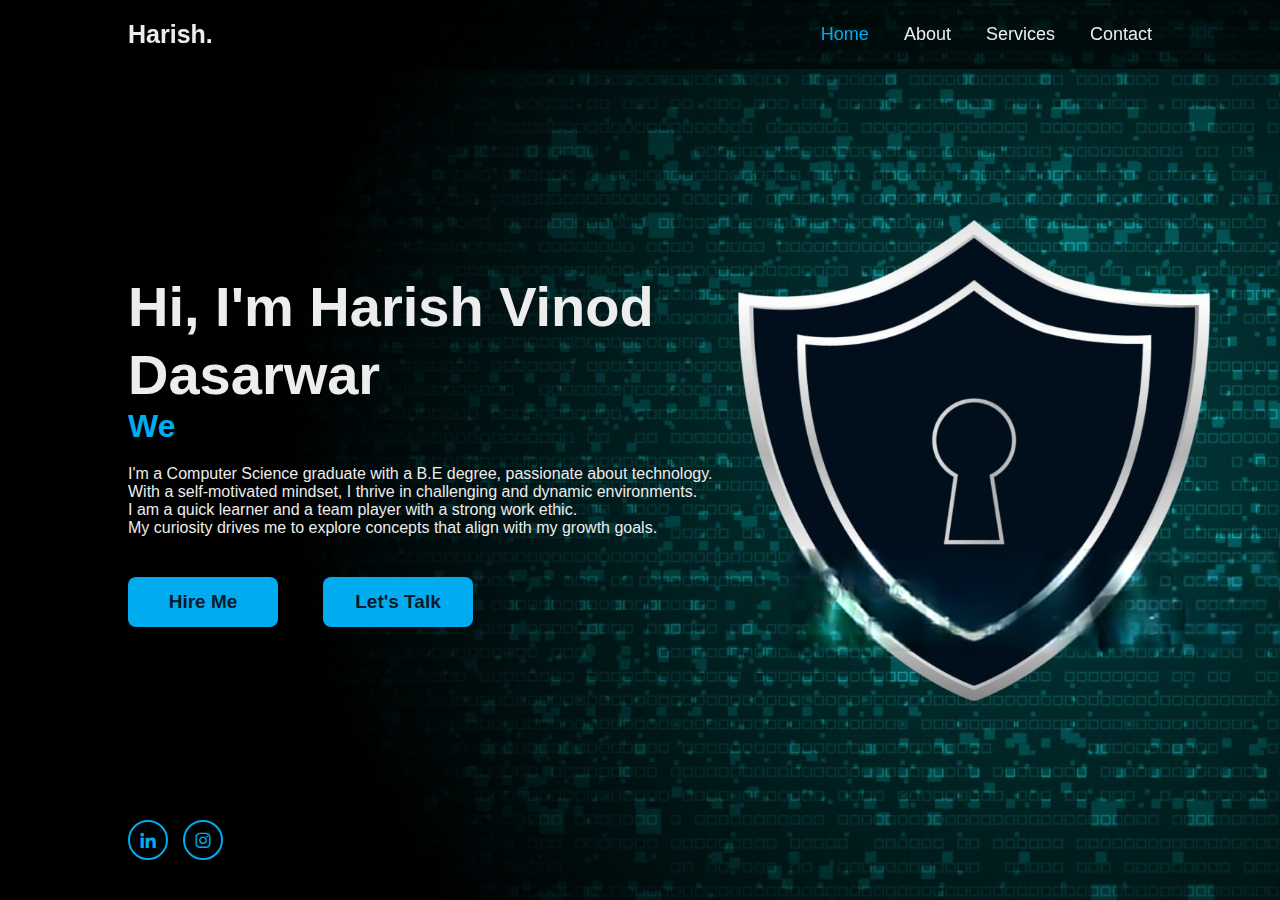
<file: index.html>
<!DOCTYPE html>
<html lang="en">

<head>
    <meta charset="UTF-8">
    <meta name="viewport" content="width=device-width, initial-scale=1.0">
    <title>Portfolio</title>
    <link rel="icon" type="image/png" href="ORIGINAL.jpg">
    <link rel="stylesheet" href="style.css">
    <link href='https://unpkg.com/boxicons@2.1.4/css/boxicons.min.css' rel='stylesheet'>
</head>

<body>
    <header class="header">
        <a href="#" class="logo">Harish.</a>

        <nav class="navbar">
            <a href="index.html" class="active">Home</a>
            <a href="about.html">About</a>
            <a href="services.html">Services</a>
            <a href="contact.html">Contact</a>
        </nav>

        <button class="menu-toggle">&#9776;</button>
    </header>

    <section class="home">
        <div class="home-content">
            <h1>Hi, I'm Harish Vinod Dasarwar</h1>
            <h3 id="role">Web Developer</h3>
            <p>
                I'm a Computer Science graduate with a B.E degree, passionate about technology.
                <br />
                With a self-motivated mindset, I thrive in challenging and dynamic environments.
                <br />
                I am a quick learner and a team player with a strong work ethic.
                <br />
                My curiosity drives me to explore concepts that align with my growth goals.
            </p>
            <div class="btn-box">
                <a href="contact.html">Hire Me</a>
                <a href="contact.html">Let's Talk</a>
            </div>
        </div>

        <div class="home-sci">
            <a href="https://www.linkedin.com/in/harish-dasarwar-5668a2246" target="_blank">
                <i class='bx bxl-linkedin'></i>
            </a>
            <a href="https://www.instagram.com/" target="_blank">
                <i class='bx bxl-instagram'></i>
            </a>
        </div>
    </section>

    <script src="script.js"></script>
</body>

</html>
</file>
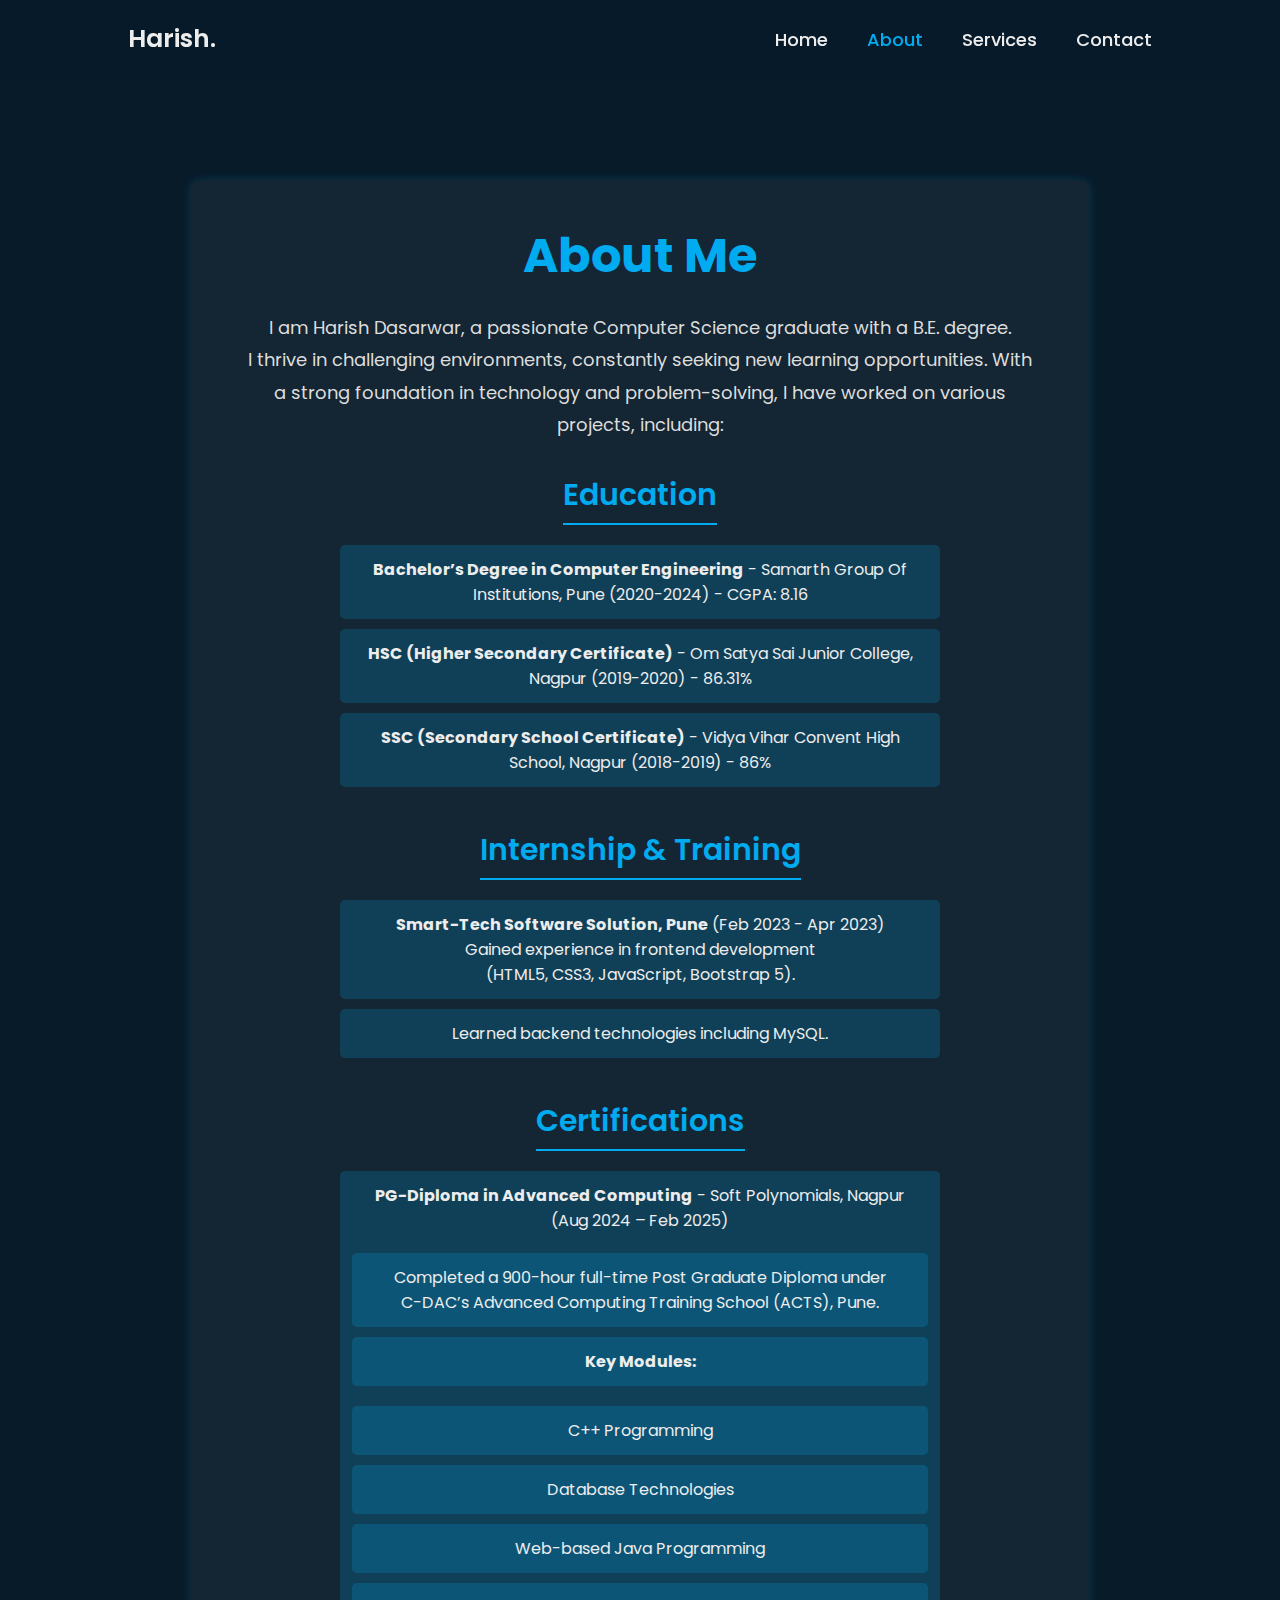
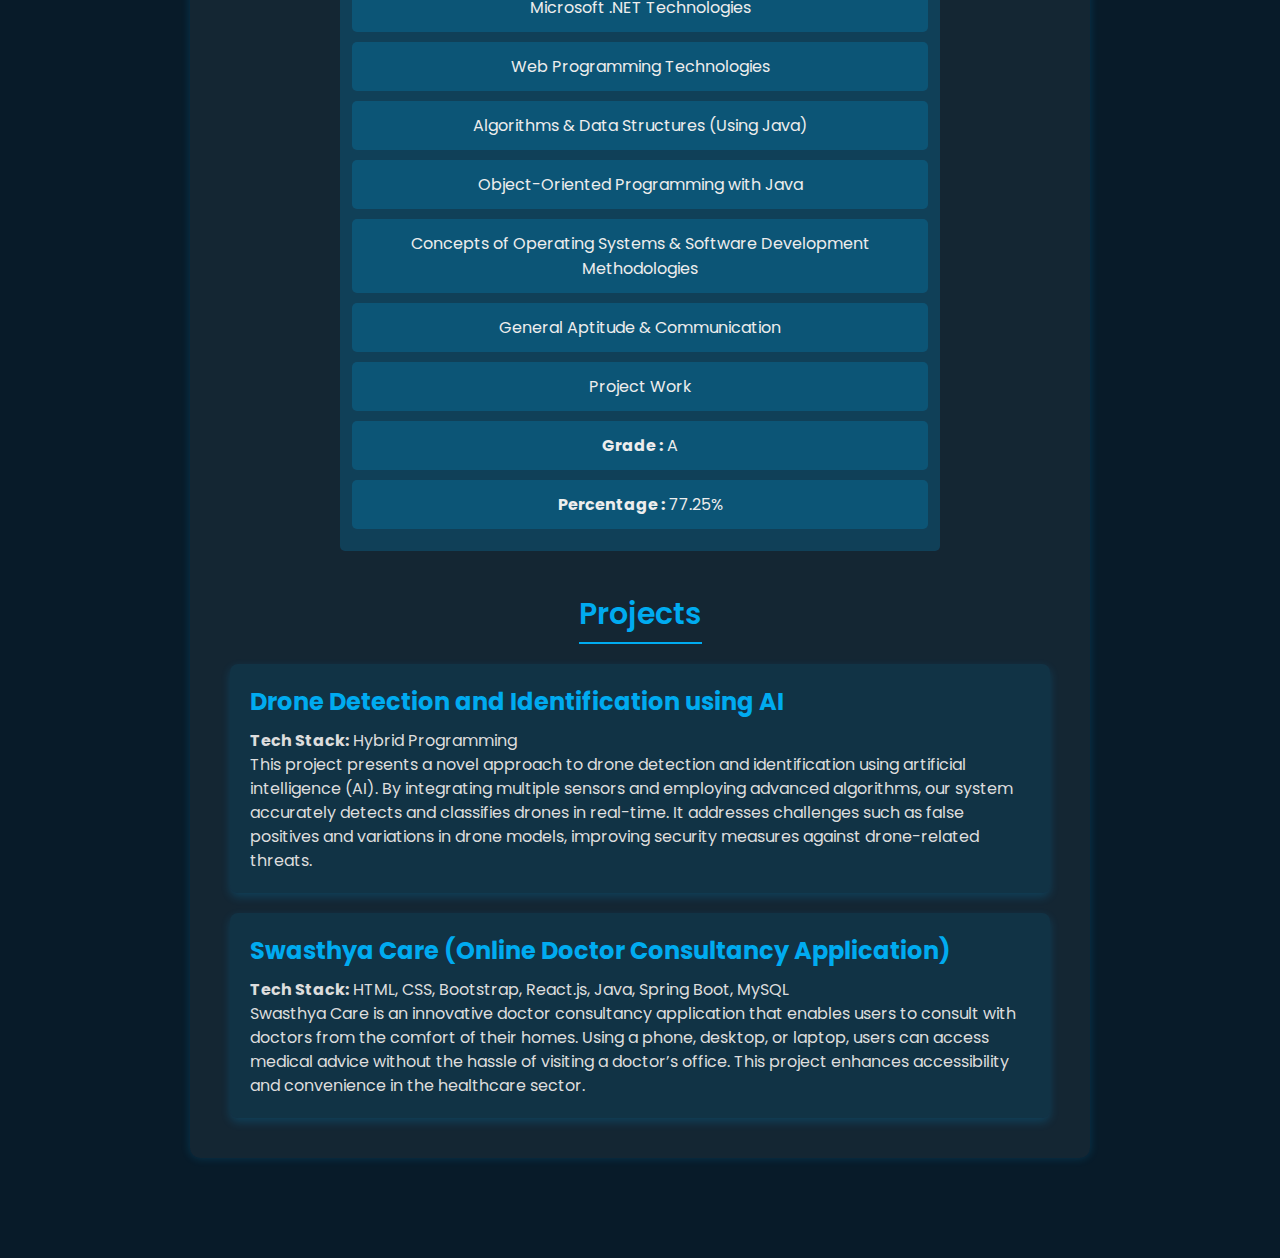
<file: about.html>
<!DOCTYPE html>
<html lang="en">

<head>
    <meta charset="UTF-8">
    <meta name="viewport" content="width=device-width, initial-scale=1.0">
    <title>About Me</title>
    <link rel="stylesheet" href="styleAb.css">
</head>

<body>
    <header class="header">
        <a href="index.html" class="logo">Harish.</a>
        <nav class="navbar">
            <a href="index.html">Home</a>
            <a href="about.html" class="active">About</a>
            <a href="services.html">Services</a>
            <a href="contact.html">Contact</a>
        </nav>
    </header>

    <section class="about">
        <h1>About Me</h1>
        <p>
            I am Harish Dasarwar, a passionate Computer Science graduate with a B.E. degree. </br>
            I thrive in challenging environments, constantly seeking new learning opportunities.
            With a strong foundation in technology and problem-solving, I have worked on various projects, including:
        </p>

        <h2>Education</h2>
        <ul>
            <li><strong>Bachelor’s Degree in Computer Engineering</strong> - Samarth Group Of Institutions, Pune
                (2020-2024) - CGPA: 8.16</li>
            <li><strong>HSC (Higher Secondary Certificate)</strong> - Om Satya Sai Junior College, Nagpur (2019-2020) -
                86.31%</li>
            <li><strong>SSC (Secondary School Certificate)</strong> - Vidya Vihar Convent High School, Nagpur
                (2018-2019) - 86%</li>
        </ul>

        <h2>Internship & Training</h2>
        <ul>
            <li><strong>Smart-Tech Software Solution, Pune</strong> (Feb 2023 - Apr 2023) </br>
                Gained experience in frontend development </br> (HTML5, CSS3, JavaScript, Bootstrap 5).</li>
            <li>Learned backend technologies including MySQL.</li>
        </ul>

        <h2>Certifications</h2>
        <ul>
            <li>
                <strong>PG-Diploma in Advanced Computing</strong> - Soft Polynomials, Nagpur <br>
                (Aug 2024 – Feb 2025)
                <ul>
                    <li>Completed a 900-hour full-time Post Graduate Diploma under </br> C-DAC’s Advanced Computing Training
                        School (ACTS), Pune.</li>
                    <li><strong>Key Modules:</strong></li>
                    <ul>
                        <li>C++ Programming</li>
                        <li>Database Technologies</li>
                        <li>Web-based Java Programming</li>
                        <li>Microsoft .NET Technologies</li>
                        <li>Web Programming Technologies</li>
                        <li>Algorithms & Data Structures (Using Java)</li>
                        <li>Object-Oriented Programming with Java</li>
                        <li>Concepts of Operating Systems & Software Development Methodologies</li>
                        <li>General Aptitude & Communication</li>
                        <li>Project Work</li>
                    </ul>
                    <li><strong>Grade :</strong> A</li>
                    <li><strong>Percentage :</strong> 77.25%</li>
                </ul>
            </li>
        </ul>


        <h2>Projects</h2>
        <div class="project">
            <h3>Drone Detection and Identification using AI</h3>
            <p><strong>Tech Stack:</strong> Hybrid Programming</p>
            <p>
                This project presents a novel approach to drone detection and identification using artificial
                intelligence (AI).
                By integrating multiple sensors and employing advanced algorithms, our system accurately detects and
                classifies drones in real-time.
                It addresses challenges such as false positives and variations in drone models, improving security
                measures against drone-related threats.
            </p>
        </div>

        <div class="project">
            <h3>Swasthya Care (Online Doctor Consultancy Application)</h3>
            <p><strong>Tech Stack:</strong> HTML, CSS, Bootstrap, React.js, Java, Spring Boot, MySQL</p>
            <p>
                Swasthya Care is an innovative doctor consultancy application that enables users to consult with doctors
                from the comfort of their homes.
                Using a phone, desktop, or laptop, users can access medical advice without the hassle of visiting a
                doctor’s office.
                This project enhances accessibility and convenience in the healthcare sector.
            </p>
        </div>

    </section>
</body>

</html>
</file>
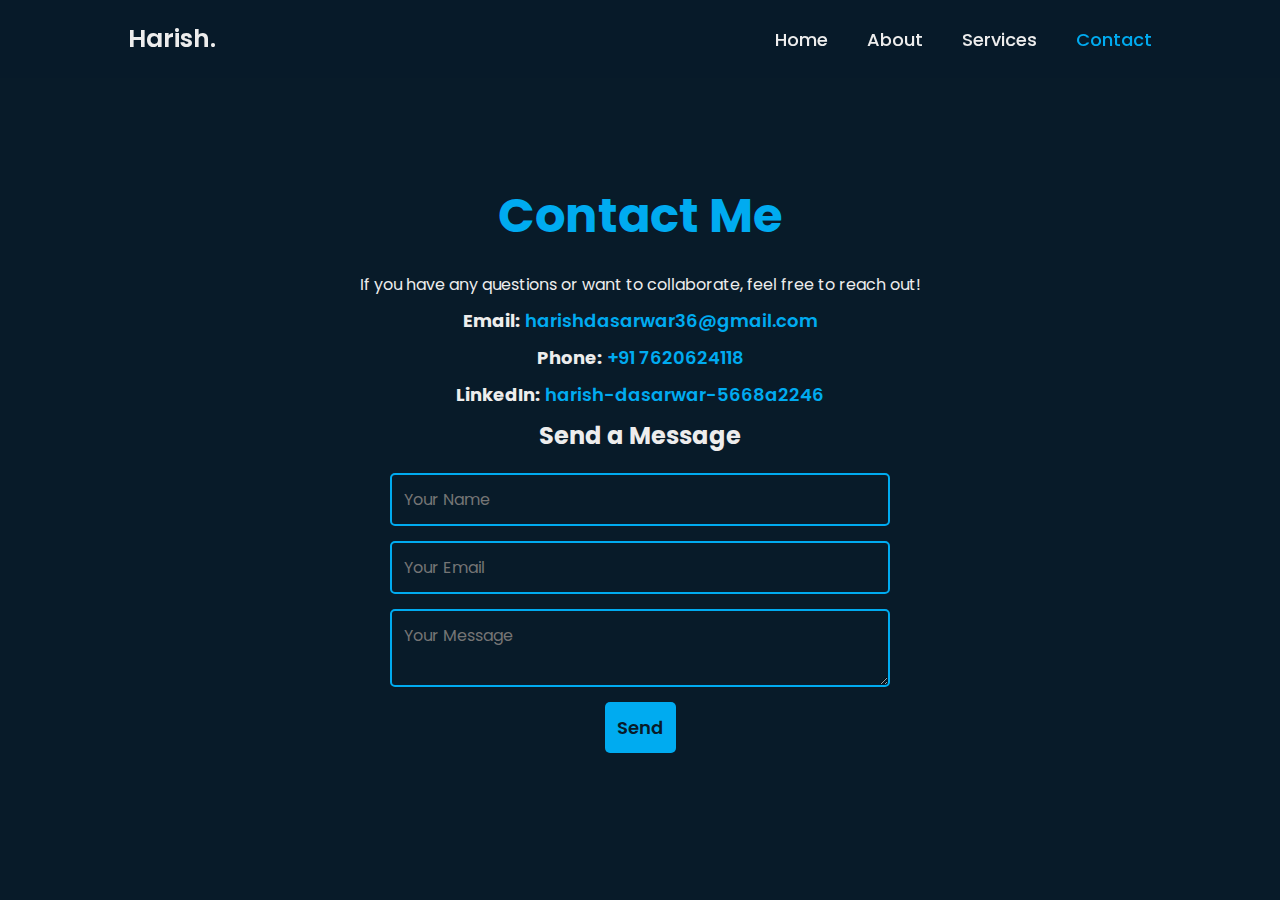
<file: contact.html>
<!DOCTYPE html>
<html lang="en">
<head>
    <meta charset="UTF-8">
    <meta name="viewport" content="width=device-width, initial-scale=1.0">
    <title>Contact Me</title>
    <link rel="stylesheet" href="styleCon.css">
</head>
<body>
    <header class="header">
        <a href="index.html" class="logo">Harish.</a>
        <nav class="navbar">
            <a href="index.html">Home</a>
            <a href="about.html">About</a>
            <a href="services.html">Services</a>
            <a href="contact.html" class="active">Contact</a>
        </nav>
    </header>

    <section class="contact">
        <h1>Contact Me</h1>
        <p>If you have any questions or want to collaborate, feel free to reach out!</p>
        
        <div class="contact-info">
            <p><strong>Email:</strong> <a href="mailto:harishdasarwar36@gmail.com">harishdasarwar36@gmail.com</a></p>
            <p><strong>Phone:</strong> <a href="tel:+917620624118">+91 7620624118</a></p>
            <p><strong>LinkedIn:</strong> <a href="https://www.linkedin.com/in/harish-dasarwar-5668a2246" target="_blank">harish-dasarwar-5668a2246</a></p>
        </div>

        <h2>Send a Message</h2>
        <form id="contactForm" action="https://formspree.io/f/mgvavwdo" method="POST">
            <input type="text" name="name" id="name" placeholder="Your Name" required>
            <input type="email" name="email" id="email" placeholder="Your Email" required>
            <textarea name="message" id="message" placeholder="Your Message" required></textarea>
            <button type="submit">Send</button>
        </form>

        <p id="successMessage" style="display:none; color: #00abf0; margin-top: 10px;">Your message has been sent successfully!</p>
    </section>

    <script>
        document.getElementById("contactForm").addEventListener("submit", function(event) {
            event.preventDefault(); // Prevent default form submission
            
            const form = event.target;
            const formData = new FormData(form);

            fetch(form.action, {
                method: "POST",
                body: formData,
                headers: {
                    "Accept": "application/json"
                }
            }).then(response => {
                if (response.ok) {
                    document.getElementById("successMessage").style.display = "block";
                    form.reset(); // Reset form fields after successful submission
                } else {
                    alert("Oops! Something went wrong, please try again.");
                }
            }).catch(error => {
                alert("Error: " + error.message);
            });
        });
    </script>

</body>
</html>
</file>
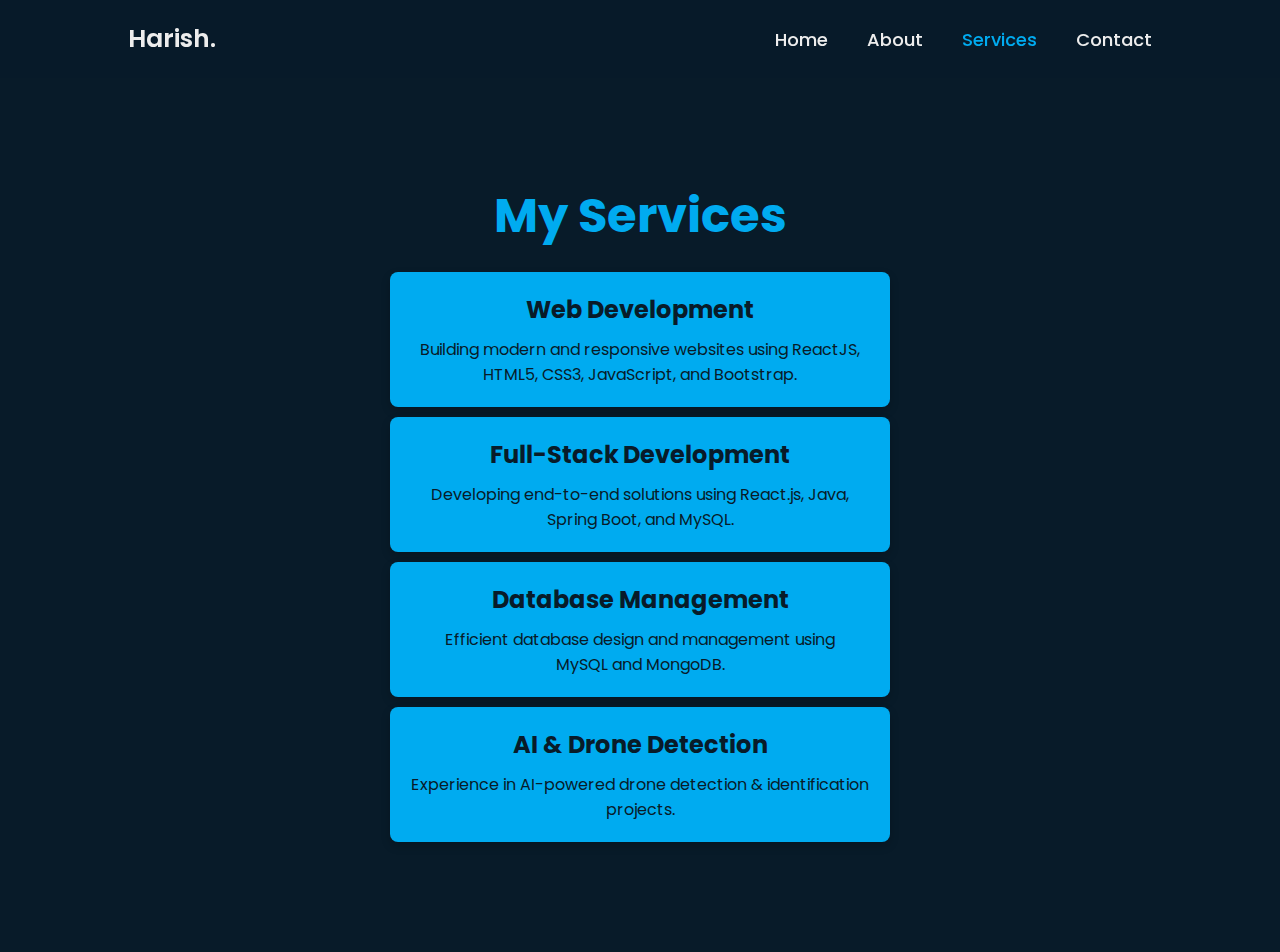
<file: services.html>
<!DOCTYPE html>
<html lang="en">
<head>
    <meta charset="UTF-8">
    <meta name="viewport" content="width=device-width, initial-scale=1.0">
    <title>Services</title>
    <link rel="stylesheet" href="styleServ.css">
</head>
<body>
    <header class="header">
        <a href="index.html" class="logo">Harish.</a>
        <nav class="navbar">
            <a href="index.html">Home</a>
            <a href="about.html">About</a>
            <a href="services.html" class="active">Services</a>
            <a href="contact.html">Contact</a>
        </nav>
    </header>

    <section class="services">
        <h1>My Services</h1>
        <div class="service-box">
            <h2>Web Development</h2>
            <p>Building modern and responsive websites using ReactJS, HTML5, CSS3, JavaScript, and Bootstrap.</p>
        </div>
        <div class="service-box">
            <h2>Full-Stack Development</h2>
            <p>Developing end-to-end solutions using React.js, Java, Spring Boot, and MySQL.</p>
        </div>
        <div class="service-box">
            <h2>Database Management</h2>
            <p>Efficient database design and management using </br> MySQL and MongoDB.</p>
        </div>
        <div class="service-box">
            <h2>AI & Drone Detection</h2>
            <p>Experience in AI-powered drone detection & identification projects.</p>
        </div>
    </section>
</body>
</html>
</file>
<file: style.css>
* {
    margin: 0;
    padding: 0;
    box-sizing: border-box;
    font-family: 'Poppins', sans-serif;
}

body {
    color: #ededed;
}

.header {
    position: fixed;
    top: 0;
    left: 0;
    width: 100%;
    padding: 20px 10%;
    background: rgba(0, 0, 0, 0.6); 
    display: flex;
    justify-content: space-between;
    align-items: center;
    z-index: 1000;
}

/* Logo */
.logo {
    font-size: 25px;
    color: #ededed;
    text-decoration: none;
    font-weight: 600;
}

.navbar {
    display: flex;
}

.navbar a {
    font-size: 18px;
    color: #ededed;
    text-decoration: none;
    font-weight: 500;
    margin-left: 35px;
    transition: .3s;
}

.navbar a:hover,
.navbar a.active {
    color: #00abf0;
}

.menu-toggle {
    display: none;
    font-size: 30px;
    cursor: pointer;
    color: #ededed;
    background: transparent;
    border: none;
}

@media (max-width: 768px) {
    .header {
        padding: 15px 5%;
    }

    .menu-toggle {
        display: block;
    }

    .navbar {
        display: none;
        flex-direction: column;
        position: absolute;
        top: 60px;
        right: 0;
        background: rgba(0, 0, 0, 0.9);
        width: 100%;
        text-align: center;
        padding: 20px 0;
    }

    .navbar a {
        display: block;
        padding: 15px;
        margin: 5px 0;
    }

    .navbar a:hover {
        background: #00abf0;
        color: #081b29;
    }

    .show-menu {
        display: flex;
    }
}

.home {
    color: #ededed;
    height: 100vh;
    background: url('bg.jpeg') no-repeat center center / cover;
    display: flex;
    align-items: center;
    padding: 0 10%;
}

.home-content {
    max-width: 600px;
}

.home-content h1 {
    font-size: 56px;
    font-weight: 700;
    line-height: 1.2;
}

.home-content h3 {
    font-size: 32px;
    font-weight: 700;
    color: #00abf0;
}

.home-content p {
    font-size: 16px;
    margin: 20px 0 40px;
}

.btn-box {
    display: flex;
    justify-content: space-between;
    width: 345px;
    height: 50px;
}

.btn-box a {
    display: inline-flex;
    justify-content: center;
    align-items: center;
    width: 150px;
    height: 100%;
    background: #00abf0;
    border-radius: 8px;
    font-size: 19px;
    color: #081b29;
    text-decoration: none;
    font-weight: 600;
    transition: .5s;
}

.btn-box a:hover {
    background: transparent;
    color: #00abf0;
    border: 2px solid #00abf0;
}
.home-sci {
    position: absolute;
    bottom: 40px;
    display: flex;
    gap: 15px;
}

.home-sci a {
    display: flex;
    justify-content: center;
    align-items: center;
    width: 40px;
    height: 40px;
    background: transparent;
    border: 2px solid #00abf0;
    border-radius: 50%;
    font-size: 20px;
    color: #00abf0;
    text-decoration: none;
    transition: .5s;
}

.home-sci a:hover {
    background: #00abf0;
    color: #081b29;
}
</file>
<file: styleAb.css>
/* Import Google Font */
@import url('https://fonts.googleapis.com/css2?family=Poppins:wght@300;400;600;700&display=swap');

* {
    margin: 0;
    padding: 0;
    box-sizing: border-box;
    font-family: 'Poppins', sans-serif;
}

body {
    background: #081b29;
    color: #ededed;
    padding-top: 80px; /* Prevents content from being hidden under the fixed navbar */
}

/* Header & Navbar */
.header {
    position: fixed;
    top: 0;
    left: 0;
    width: 100%;
    padding: 20px 10%;
    background: rgba(8, 27, 41, 0.9); /* Slight transparency for a modern look */
    display: flex;
    justify-content: space-between;
    align-items: center;
    z-index: 100;
}

.logo {
    font-size: 25px;
    color: #ededed;
    text-decoration: none;
    font-weight: 600;
}

.navbar a {
    font-size: 18px;
    color: #ededed;
    text-decoration: none;
    font-weight: 500;
    margin-left: 35px;
    transition: .3s;
}

.navbar a:hover,
.navbar a.active {
    color: #00abf0;
}

/* About Section */
.about {
    max-width: 900px;
    margin: 100px auto;
    padding: 40px;
    background: rgba(255, 255, 255, 0.05); /* Slight glass effect */
    border-radius: 10px;
    box-shadow: 0 0 10px rgba(0, 171, 240, 0.2);
    text-align: center;
}

/* Section Headings */
.about h1 {
    font-size: 48px;
    font-weight: 700;
    color: #00abf0;
    margin-bottom: 20px;
}

.about h2 {
    font-size: 30px;
    font-weight: 600;
    color: #00abf0;
    margin-top: 30px;
    border-bottom: 2px solid #00abf0;
    display: inline-block;
    padding-bottom: 5px;
}

.about p {
    font-size: 18px;
    line-height: 1.8;
    max-width: 800px;
    margin: auto;
    color: #ddd;
}

/* Lists (Education, Certifications, etc.) */
.about ul {
    list-style: none;
    margin-top: 20px;
    padding: 0;
}

.about ul li {
    background: rgba(0, 171, 240, 0.2);
    color: #ededed;
    padding: 12px;
    border-radius: 5px;
    margin: 10px auto;
    max-width: 600px;
    font-size: 16px;
}

/* Projects Section */
.project {
    background: rgba(0, 171, 240, 0.1);
    padding: 20px;
    margin-top: 20px;
    border-radius: 8px;
    box-shadow: 0px 4px 10px rgba(0, 171, 240, 0.2);
    text-align: left;
}

.project h3 {
    font-size: 24px;
    font-weight: 700;
    color: #00abf0;
    margin-bottom: 10px;
}

.project p {
    font-size: 16px;
    line-height: 1.5;
    color: #ddd;
}
</file>
<file: styleCon.css>
/* Global Styles */
@import url('https://fonts.googleapis.com/css2?family=Poppins:wght@300;400;600;700&display=swap');

* {
    margin: 0;
    padding: 0;
    box-sizing: border-box;
    font-family: 'Poppins', sans-serif;
}

body {
    background: #081b29;
    color: #ededed;
    padding-top: 80px;
}

/* Header & Navbar */
.header {
    position: fixed;
    top: 0;
    left: 0;
    width: 100%;
    padding: 20px 10%;
    background: rgba(8, 27, 41, 0.9);
    display: flex;
    justify-content: space-between;
    align-items: center;
    z-index: 100;
}

.logo {
    font-size: 25px;
    color: #ededed;
    text-decoration: none;
    font-weight: 600;
}

.navbar a {
    font-size: 18px;
    color: #ededed;
    text-decoration: none;
    font-weight: 500;
    margin-left: 35px;
    transition: .3s;
}

.navbar a:hover,
.navbar a.active {
    color: #00abf0;
}

/* Contact Section */
.contact {
    padding: 100px 10%;
    text-align: center;
}

.contact h1 {
    font-size: 48px;
    font-weight: 700;
    color: #00abf0;
    margin-bottom: 20px;
}

.contact-info p {
    font-size: 18px;
    margin: 10px 0;
}

.contact-info a {
    color: #00abf0;
    text-decoration: none;
    font-weight: 600;
}

.contact-info a:hover {
    text-decoration: underline;
}

/* Contact Form */
form {
    display: flex;
    flex-direction: column;
    align-items: center;
    gap: 15px;
    max-width: 500px;
    margin: 20px auto;
}

input, textarea {
    width: 100%;
    padding: 12px;
    border: 2px solid #00abf0;
    background: transparent;
    color: #ededed;
    font-size: 16px;
    border-radius: 5px;
}

button {
    padding: 12px;
    border: none;
    background: #00abf0;
    color: #081b29;
    font-size: 18px;
    cursor: pointer;
    border-radius: 5px;
    font-weight: 600;
    transition: .3s;
}

button:hover {
    background: #ededed;
    color: #00abf0;
}
</file>
<file: styleServ.css>
/* Global Styles */
@import url('https://fonts.googleapis.com/css2?family=Poppins:wght@300;400;600;700&display=swap');

* {
    margin: 0;
    padding: 0;
    box-sizing: border-box;
    font-family: 'Poppins', sans-serif;
}

body {
    background: #081b29;
    color: #ededed;
    padding-top: 80px; /* Prevent overlap with navbar */
}

/* Header & Navbar */
.header {
    position: fixed;
    top: 0;
    left: 0;
    width: 100%;
    padding: 20px 10%;
    background: rgba(8, 27, 41, 0.9);
    display: flex;
    justify-content: space-between;
    align-items: center;
    z-index: 100;
}

.logo {
    font-size: 25px;
    color: #ededed;
    text-decoration: none;
    font-weight: 600;
}

.navbar a {
    font-size: 18px;
    color: #ededed;
    text-decoration: none;
    font-weight: 500;
    margin-left: 35px;
    transition: .3s;
}

.navbar a:hover,
.navbar a.active {
    color: #00abf0;
}

/* Services Section */
.services {
    padding: 100px 10%;
    text-align: center;
}

.services h1 {
    font-size: 48px;
    font-weight: 700;
    color: #00abf0;
    margin-bottom: 20px;
}

.service-box {
    background: #00abf0;
    color: #081b29;
    padding: 20px;
    margin: 10px auto;
    border-radius: 8px;
    max-width: 500px;
    text-align: center;
    box-shadow: 0px 4px 10px rgba(0, 0, 0, 0.2);
}

.service-box h2 {
    font-size: 24px;
    font-weight: 700;
}

.service-box p {
    font-size: 16px;
    margin-top: 10px;
}
</file>
